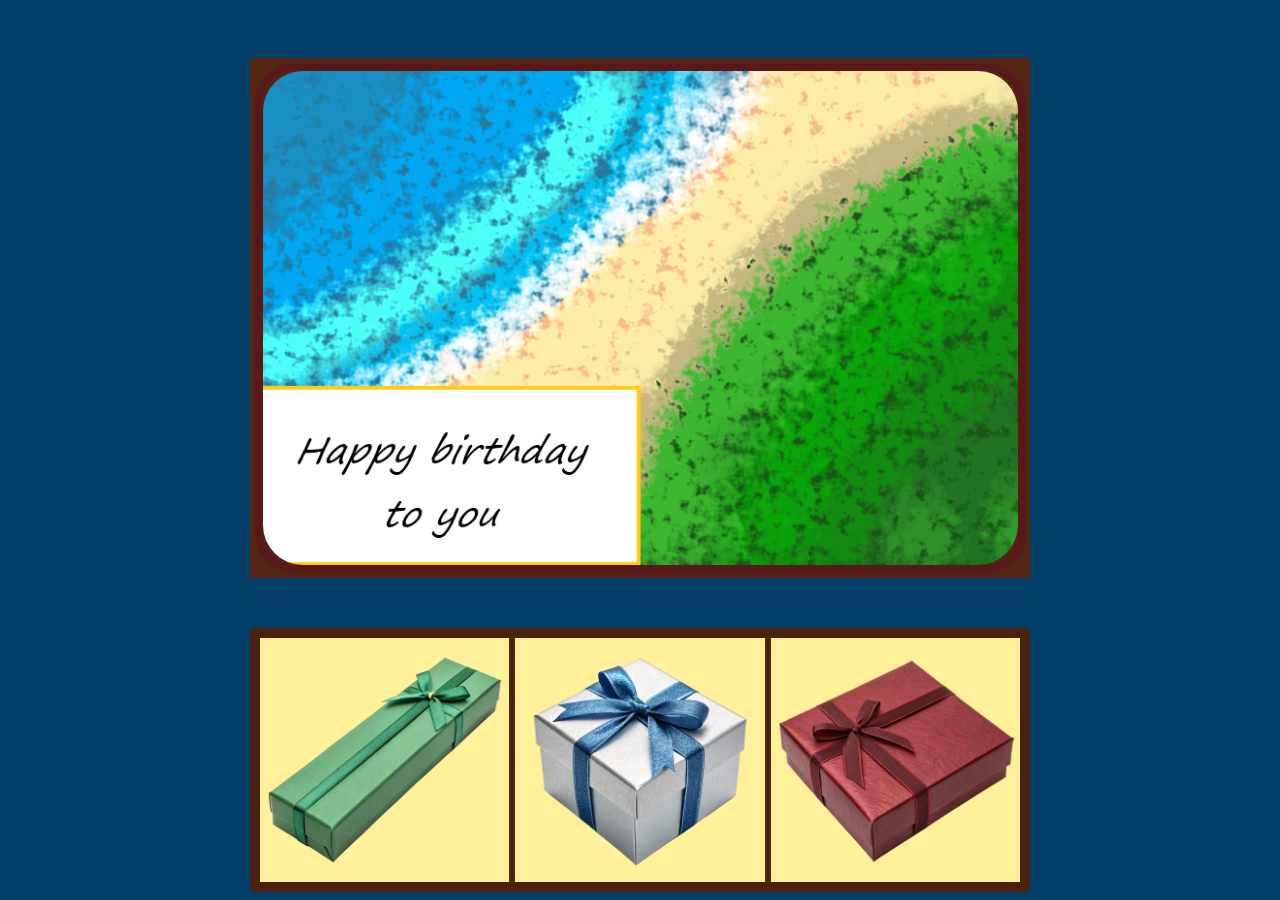
<file: index.html>
<!DOCTYPE html>
<html lang="en">
<head>
    <meta charset="UTF-8">
    <meta name="viewport" content="width=device-width, initial-scale=1.0">
    <title>Happy Birthday</title>
    <link rel="stylesheet" href="style.css">
</head>
<body>
    <div class="main">  
        <div class="screen">
            <div class="screen-image">
                <img class="postcard" src="./resources/helloworld.png">

                <div class="pos sheep">
                    <img src="./resources/sheep.jpg"/>
                </div>
                <div class="pos cat">
                    <img class="me cat_border" src="./resources/1.png"/>
                    
                </div>
                <a class="pos movie" href="https://archive.org/details/primal-s-2-e-10/Primal+S1E1.mp4">
                    <img src="./resources/primal.jpg"/>
                </a> 
            </div>
        </div>
        <div class="presents">
            <img class="present image2" src="./resources/present2.png"/>
            <img class="present image1" src="./resources/present1.png"/>
            <img class="present image3" src="./resources/present3.png"/> 
        </div> 
    </div>      
</body>
<script>
    const postcard = document.querySelector('.postcard')

    const present1 = document.querySelector('.image1')
    const sheep = document.querySelector('.sheep')

    const present2 = document.querySelector('.image2')
    const cat = document.querySelector('.cat')

    const present3 = document.querySelector('.image3')
    const movie = document.querySelector('.movie')

    function toggleItems (present, itemsToRemove, itemsToToggle) {
        present.addEventListener('click', () => {
            itemsToToggle.forEach(el => el. classList.toggle('show'));
            itemsToRemove.forEach(item => item.classList.remove('show'));
    })}
    toggleItems(present1, [cat, movie], [sheep])
    toggleItems(present2, [sheep, movie], [cat])
    toggleItems(present3, [cat, sheep], [movie])

</script>
</html>
</file>
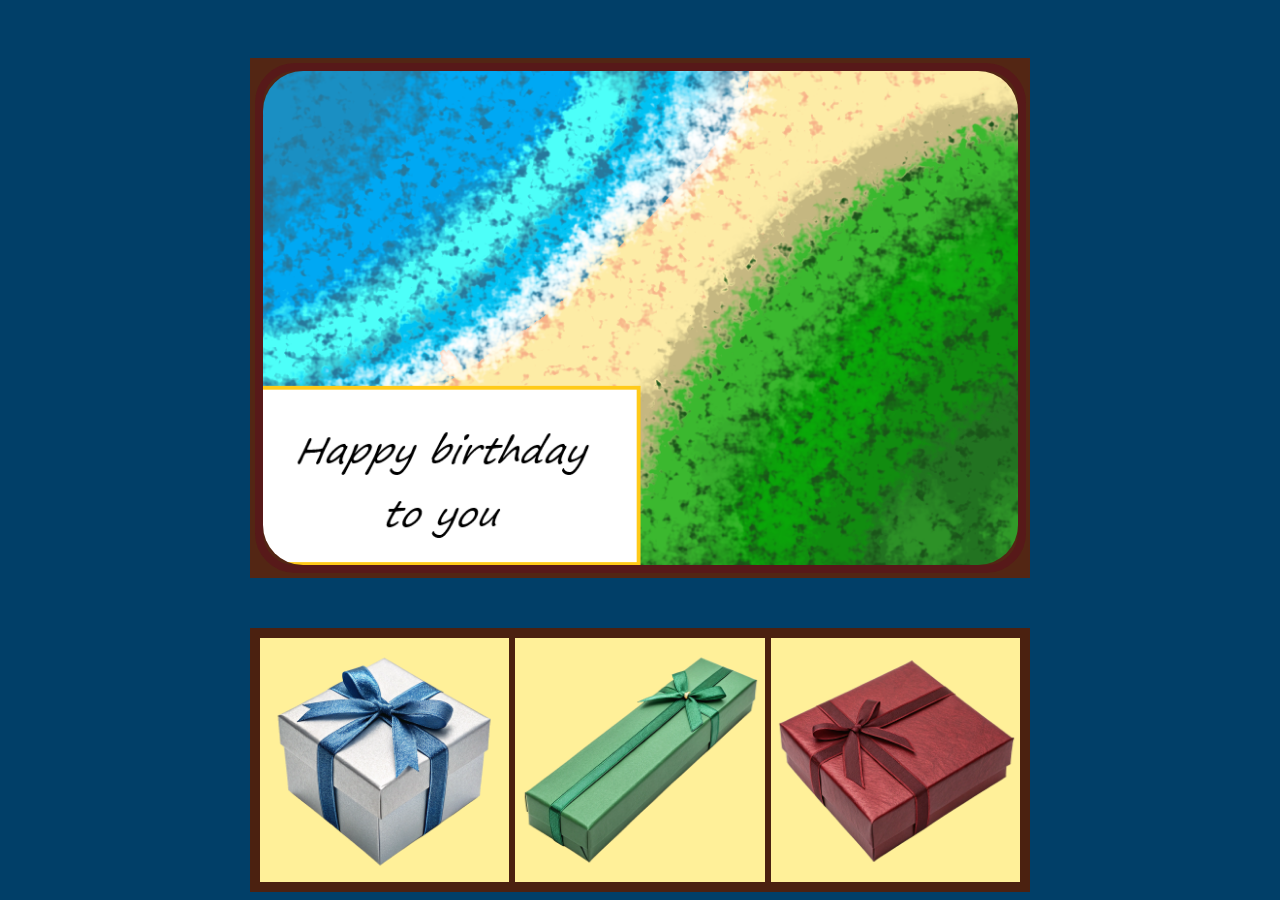
<file: page.html>
<!DOCTYPE html>
<html lang="en">
<head>
    <meta charset="UTF-8">
    <meta name="viewport" content="width=device-width, initial-scale=1.0">
    <title>Happy Birthday</title>
    <link rel="stylesheet" href="style.css">
</head>
<body>
    <div class="main">  
        <div class="screen">
            <div class="screen-image">
                <img class="postcard" src="./resources/helloworld.png">

                <div class="pos sheep">
                    <img src="./resources/sheep.jpg"/>
                </div>
                <div class="pos cat">
                    <img class="me" src="./resources/1.png"/>
                </div>
                <a class="pos movie" href="https://archive.org/details/primal-s-2-e-10/Primal+S1E1.mp4">
                    <img src="./resources/primal.jpg"/>
                </a> 
            </div>
        </div>
        <div class="presents">
            <img class="present image1" src="./resources/present1.png"/>
            <img class="present image2" src="./resources/present2.png"/>
            <img class="present image3" src="./resources/present3.png"/> 
        </div> 
    </div>      
</body>
<script>
    const postcard = document.querySelector('.postcard')

    const present1 = document.querySelector('.image1')
    const sheep = document.querySelector('.sheep')

    const present2 = document.querySelector('.image2')
    const cat = document.querySelector('.cat')

    const present3 = document.querySelector('.image3')
    const movie = document.querySelector('.movie')

    function toggleItems (present, itemsToRemove, itemsToToggle) {
        present.addEventListener('click', () => {
            itemsToToggle.forEach(el => el. classList.toggle('show'));
            itemsToRemove.forEach(item => item.classList.remove('show'));
    })}
    toggleItems(present1, [cat, movie], [sheep])
    toggleItems(present2, [sheep, movie], [cat])
    toggleItems(present3, [cat, sheep], [movie])

</script>
</html>
</file>
<file: style.css>
:root {
    --card-border-radius: 40px;
}

body {
    background-color: rgb(1, 63, 104);
    display: flex;
    flex-direction: column;
    align-items: center;
    box-sizing: border-box;
}

.screen {
    border: 5px solid;
    border-color: rgb(83, 38, 20);
    background-color: rgb(83, 38, 20);
    width: 770px;
    height: 510px;
    margin-top: 50px;
}

.screen-image {
    border: 8px solid;
    border-color: rgb(87, 25, 25);
    border-radius: var(--card-border-radius);
    height: 494px;
    width: 755px;
    position: relative;
    img {
        height: 494px;
        width: 755px;
        max-height: 494px;
        max-width: 755px;
        object-fit: cover;
    }
    .sheep>img, img.me {
        width: initial;
        object-fit: contain;
    }
}

.postcard {
    border-radius: 40px;
    height: 494px;
}

.pos {
    display: none;
    position: absolute;
    top: 0;
    left: 0;
    border-radius: var(--card-border-radius);
}

.cat, .sheep {
    background-color: rgb(255, 240, 153);
    width: 100%;
    height: 100%;
    img {
        position: relative;
        left: 50%;
        transform: translateX(-50%);
        
    }
}

.cat{
    background-color: rgb(255, 240, 153);
/*    background-color: rgb(65, 16, 12);*/
}

.cat_border {
    border: solid rgb(87, 25, 25) 3px;
    border-top: none;
    border-bottom: none;
}

.movie img {    
    border-radius: var(--card-border-radius);
}

.presents {
    border: 10px solid;
    border-color: rgb(75, 33, 16);
/*    background-color: rgb(110, 60, 40); */
    background-color: rgb(255, 240, 153);
    margin-top: 50px;
    justify-content: center;
    display: flex;
    gap: 0px;
    width: 760px;

    .present {
        border: 6px solid rgb(75, 33, 16);
        border-top: none;
        border-bottom: none;
        margin: -3px;
        width: 250px;
        height: 250px;
        cursor: pointer;
    }
}

.show { display: block; }

.hide { display: none; }
</file>
